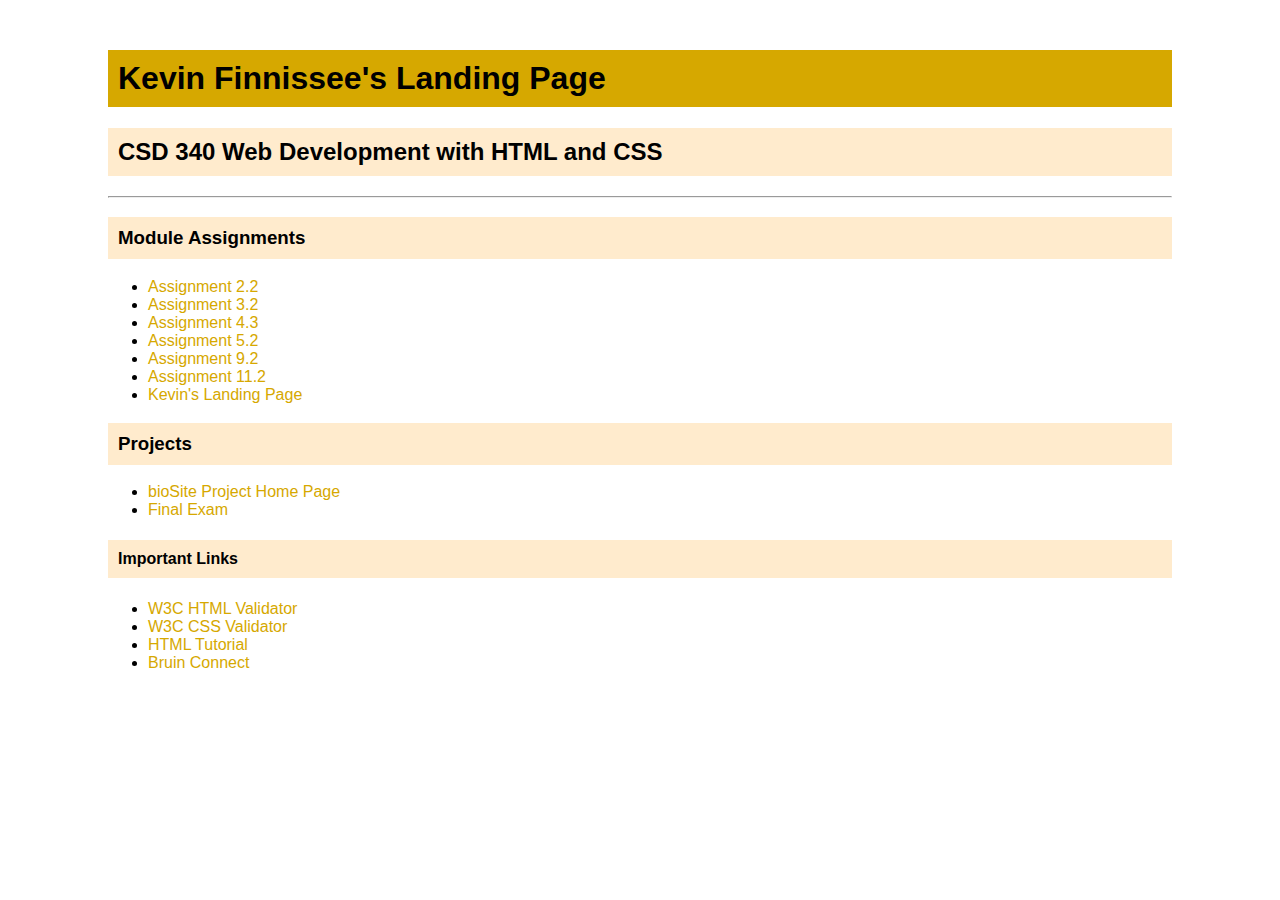
<file: index.html>
<!DOCTYPE html>
<html lang="en">

<head>
    <a href="Finnissee_EX1.html"></a>
    <link rel="stylesheet" href="site.css"> 
<title>Kevin Finnissee's CSD 340 Landing Page</title>
</head>

<body>
<div id = "container">
 <h1>Kevin Finnissee's Landing Page</h1>
 <h2>CSD 340 Web Development with HTML and CSS</h2>
<hr>

<h3>Module Assignments</h3>
<ul>
<li><a href="">Assignment 2.2</a></li>
<li><a href="">Assignment 3.2</a></li>
<li><a href="Finnissee_EX3.html">Assignment 4.3</a></li>
<li><a href="Finnissee_EX4.html">Assignment 5.2</a></li>
<li><a href="Finnissee_EX6.html">Assignment 9.2</a></li>
 <li><a href="Page.html">Assignment 11.2</a></li>
   <li><a href="landing.html">Kevin's Landing Page</a></li>
</ul>

<h3>Projects</h3>
<ul>
    <li><a href="">bioSite Project Home Page</a></li>
    <li><a href="">Final Exam</a></li>
</ul>

<h4>Important Links</h4>
<ul>
    <li><a href="https://validator.w3.org/">W3C HTML Validator</a></li>
    <li><a href="http://jigsaw.w3.org/css-validator/">W3C CSS Validator</a></li>
    <li><a href="https://www.w3schools.com/html/">HTML Tutorial</a></li>
    <li><a href="https://bruinconnect.bellevue.edu/">Bruin Connect</a></li>
</ul>
</div>


</body>



</html>
</file>
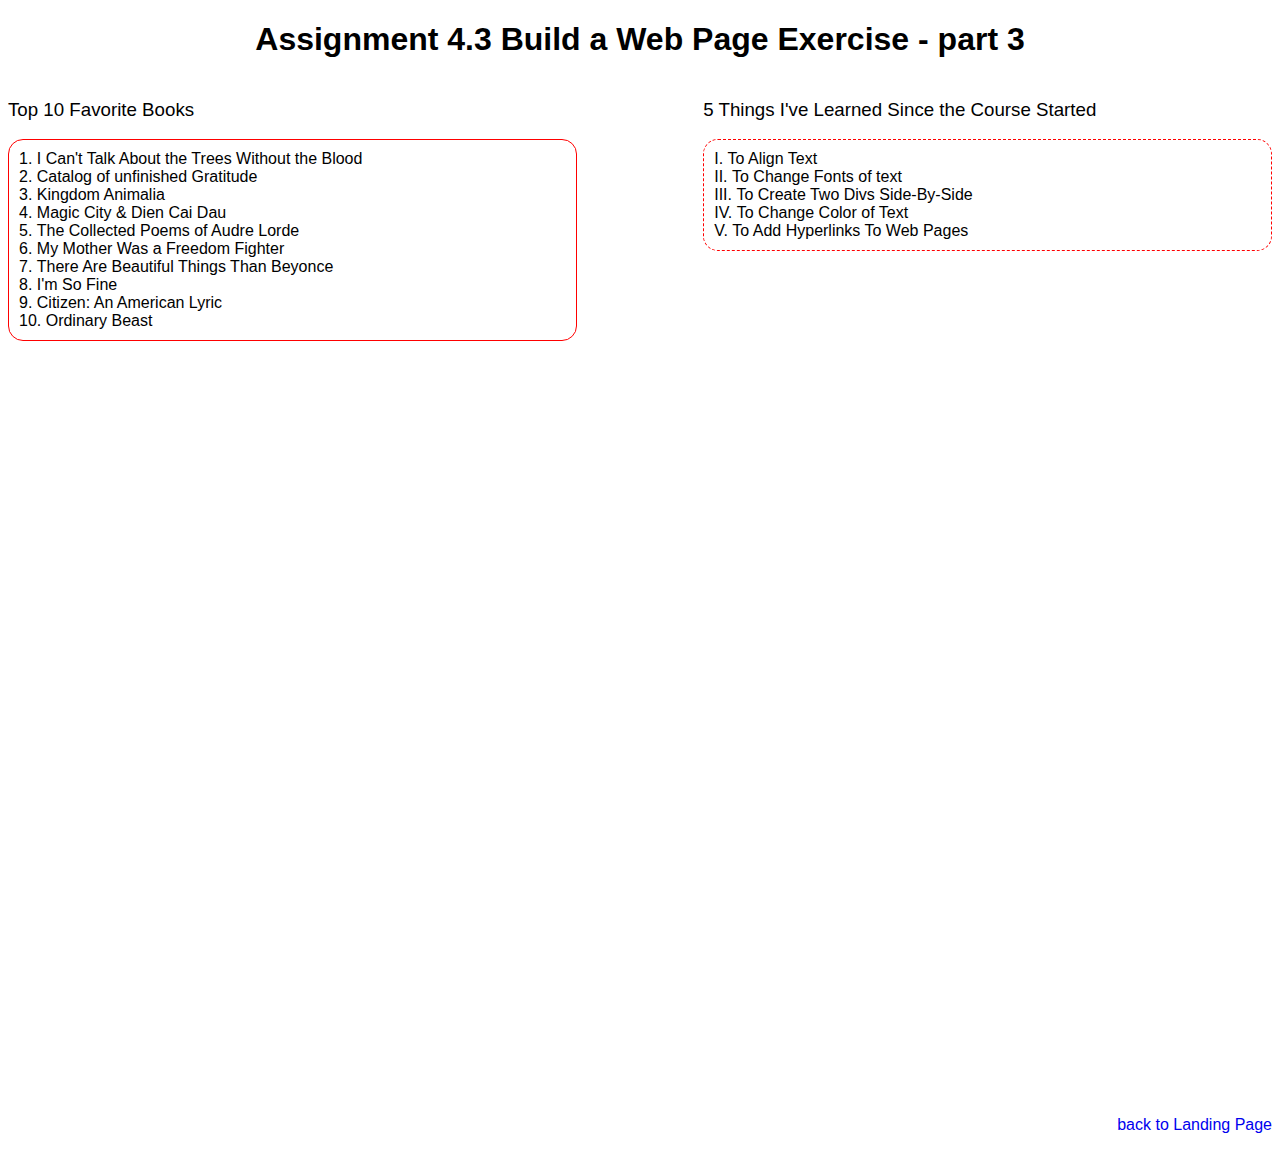
<file: Finnissee_EX3.html>
<!DOCTYPE html>
<html>
<head>
    <link rel="stylesheet" href="Finnissee_EX3.css"> 
    <link rel="stylesheet" href="C:\Users\kevin\AppData\Local\Temp\Temp1_module-4.zip\module-4\Finnissee_EX3.css"> 
    <a href=""></a>
<title>CSD 340 Web Development with HTML and CSS</title>

</head>

<body>
    <div id = "container">
<h1>Assignment 4.3 Build a Web Page Exercise - part 3</h1>
</div>

<div id = "left">
    <h3>Top 10 Favorite Books</h3>
    <ol>
        <li> I Can't Talk About the Trees Without the Blood</li>
        <li>Catalog of unfinished Gratitude</li>
        <li>Kingdom Animalia</li>
        <li>Magic City & Dien Cai Dau</li>
        <li>The Collected Poems of Audre Lorde</li>
        <li>My Mother Was a Freedom Fighter</li>
        <li>There Are Beautiful Things Than Beyonce</li>
        <li>I'm So Fine</li>
        <li>Citizen: An American Lyric</li>
        <li>Ordinary Beast</li>

    </ol>
</div>

<div id = "right">
    <h3>5 Things I've Learned Since the Course Started</h3>
    <ul>
        <li>To Align Text</li>
        <li>To Change Fonts of text</li>
        <li>To Create Two Divs Side-By-Side</li>
        <li>To Change Color of Text</li>
        <li>To Add Hyperlinks To Web Pages</li>
</ul>

</div>

<div id = "under">
    <a href="index.html">back to Landing Page</a>
</div>

</body>
</html>
</file>
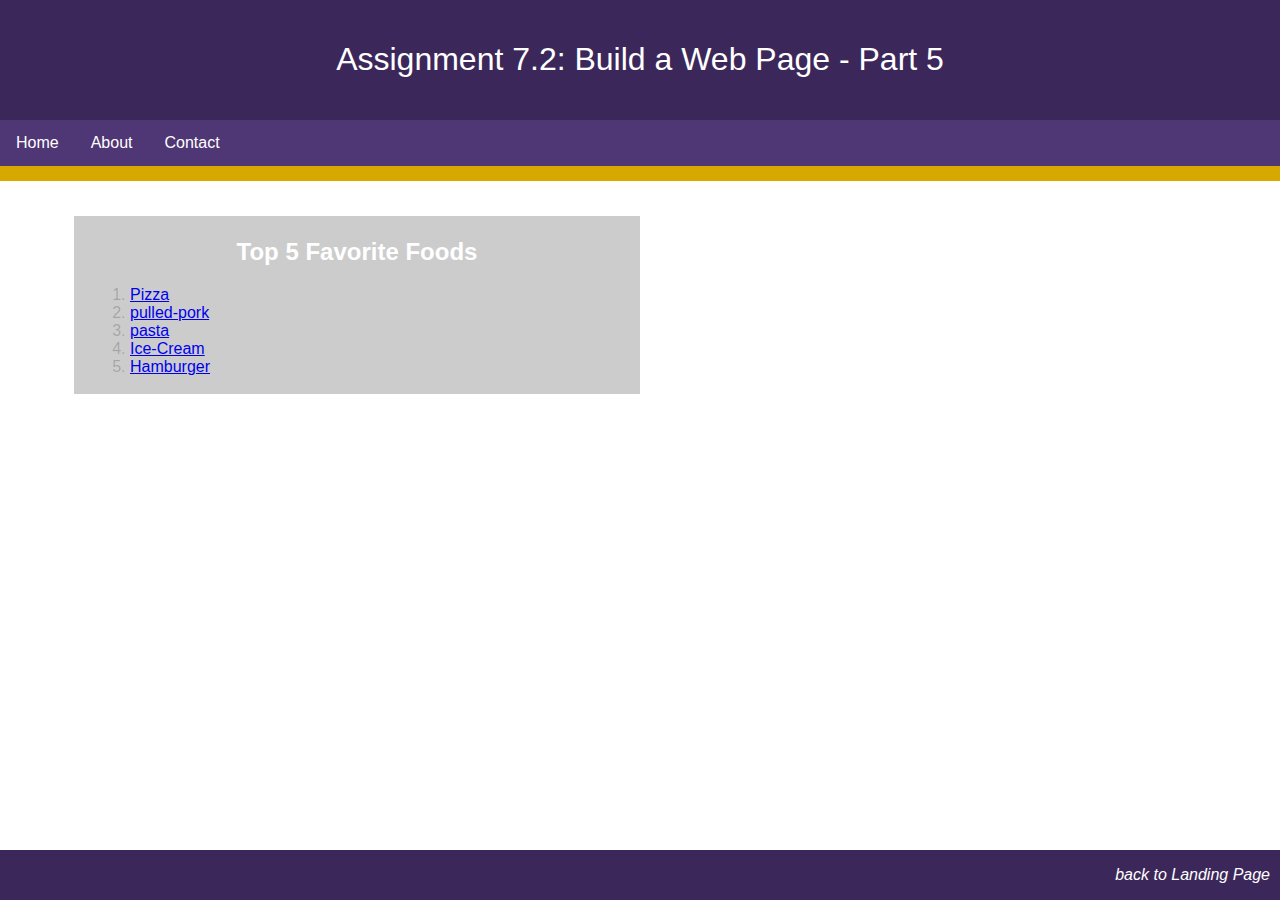
<file: Finnissee_EX5.html>
<!DOCTYPE html>
<html lang="en">
<head>
<link rel = "stylesheet" href="Finnissee_EX5.css"
    <meta charset="UTF-8">
    <meta http-equiv="X-UA-Compatible" content="IE=edge">
    <meta name="viewport" content="width=device-width, initial-scale=1.0">
    <title>CSD 340 Web Development with HTML and CSS</title>
</head>

<body>

<header>
<h1>Assignment 7.2: Build a Web Page - Part 5</h1>
</header>


<div id = "navbar">
    <a href="">Home</a>
    <a href="">About</a>
    <a href="">Contact</a>
</div>

<div id = "container">
    <div class = "card">
        <div class = "card-content">
            <h2>Top 5 Favorite Foods</h2>
            <ol>
                <li><a href = "https://tasty.co/recipe/pizza-dough">Pizza</a></li>
                <li><a href = "https://tastesbetterfromscratch.com/pulled-pork/">pulled-pork</a></li>
                <li><a href = "https://www.foodandwine.com/pasta-noodles/pasta">pasta</a></li>
                <li><a href = "https://cooking.nytimes.com/recipes/1016605-the-only-ice-cream-recipe-youll-ever-need">Ice-Cream</a></li>
                <li><a href = "https://www.aspicyperspective.com/best-hamburger-patty-recipe/">Hamburger</a></li>
            </ol>
        </div>
        <div class = "card-title" title="Top 5 Favorite Foods">
            
        </div>
    </div>
</div>    


<footer>
    <p><a href="index.html">back to Landing Page</a><p>

</footer>

</body>
</html>
</file>
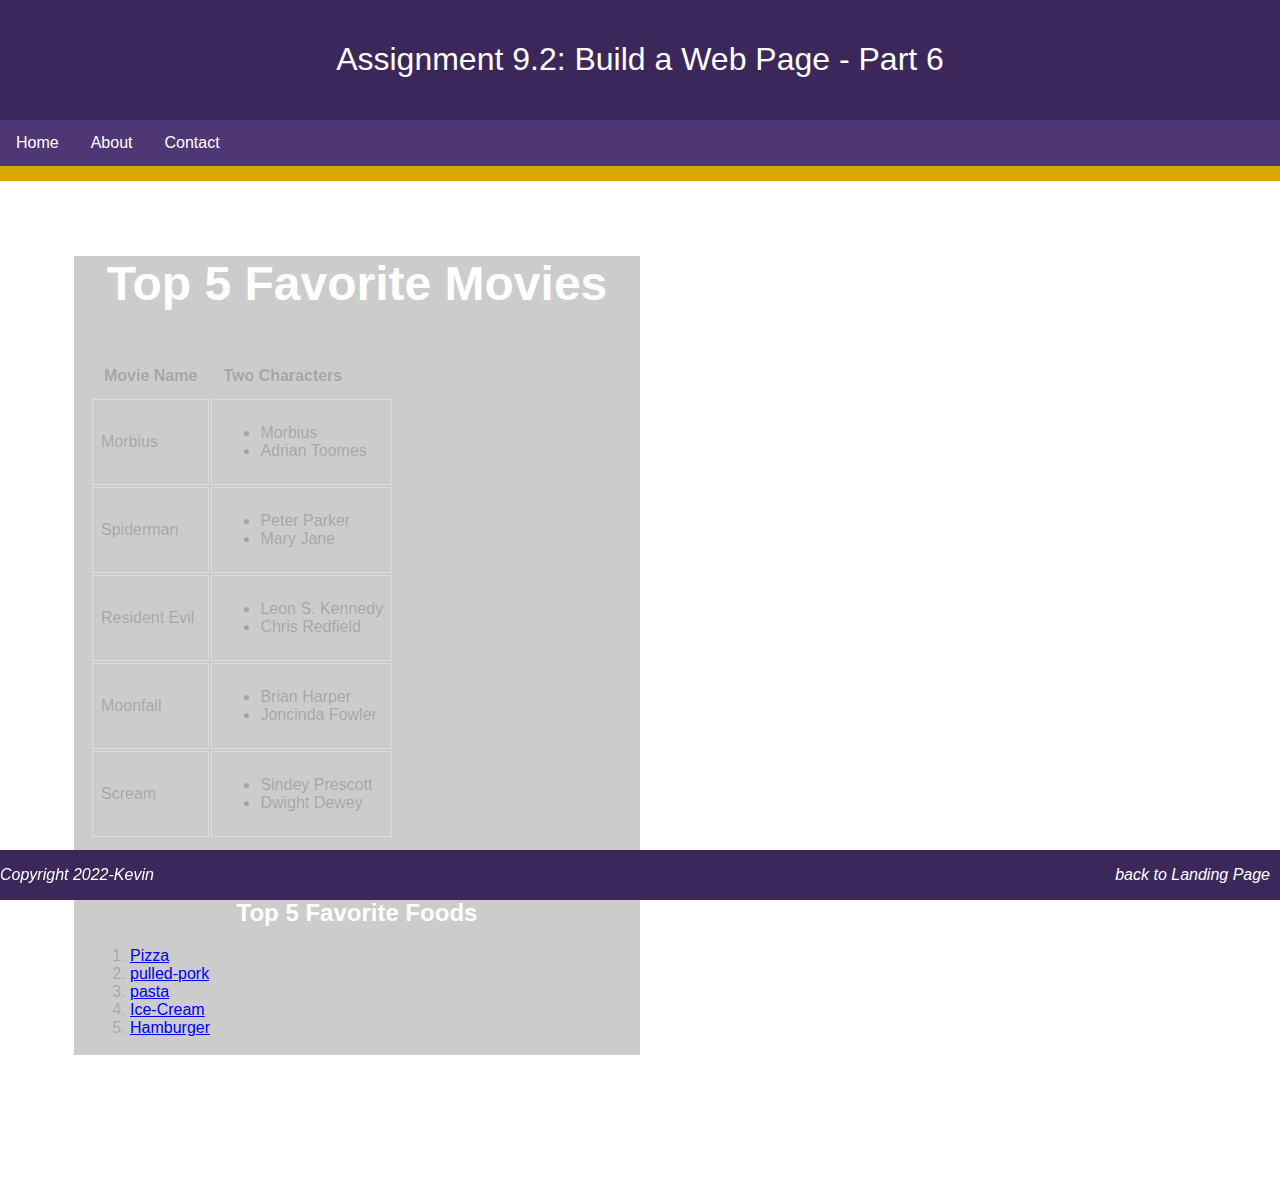
<file: Finnissee_EX6.html>
<!DOCTYPE html>
<html lang="en">
<head>
<link rel = "stylesheet" href="Finnissee_EX6.css">
</head>
<title>CSD 340 Web Development with HTML and CSS</title>  
<body>

<header>
<h1>Assignment 9.2: Build a Web Page - Part 6</h1>
</header>


<div id = "navbar">
    <a href="">Home</a>
    <a href="">About</a>
    <a href="">Contact</a>
</div>

<div id = "container">
    <div class = "card">

   
<div class="card-title">
<h2>Top 5 Favorite Movies</h2>

</div>
<div class="card-content">
<table>

<th>Movie Name</th>
<th>Two Characters</th>

<tr>
<td>Morbius</td>
<td>
    <ul>
        <li>Morbius</li>
        <li>Adrian Toomes</li>
    </ul>
</td>

</tr>

<tr>
<td>Spiderman</td>
<td>
    <ul>
        <li>Peter Parker</li>
        <li>Mary Jane</li>
    </ul>
</td>

</tr>
<tr>
    <td>Resident Evil</td>
    <td>
        <ul>
            <li>Leon S. Kennedy</li>
            <li>Chris Redfield</li>
        </ul>
    </td>
</tr>
<tr>
    <td>Moonfall</td>
    <td>
        <ul>
            <li>Brian Harper</li>
            <li>Joncinda Fowler</li>
        </ul>
    </td>
</tr>

<tr>
    <td>Scream</td>
    <td>
        <ul>
            <li>Sindey Prescott</li>
            <li>Dwight Dewey</li>
        </ul>
    </td>
</tr>

</table>

</div>

<br>

<br>

        
        <div class = "card-content">
            <h2>Top 5 Favorite Foods</h2>
            <ol>
                <li><a href = "https://tasty.co/recipe/pizza-dough">Pizza</a></li>
                <li><a href = "https://tastesbetterfromscratch.com/pulled-pork/">pulled-pork</a></li>
                <li><a href = "https://www.foodandwine.com/pasta-noodles/pasta">pasta</a></li>
                <li><a href = "https://cooking.nytimes.com/recipes/1016605-the-only-ice-cream-recipe-youll-ever-need">Ice-Cream</a></li>
                <li><a href = "https://www.aspicyperspective.com/best-hamburger-patty-recipe/">Hamburger</a></li>
            </ol>
        </div>
        <div class = "card-title" title="Top 5 Favorite Foods">
            
        </div>
    </div>
</div>    


<footer>
    <p><a href="index.html">back to Landing Page</a><p>
    <p id="copy">Copyright 2022-Kevin</p>

</footer>

</body>
</html>
</file>
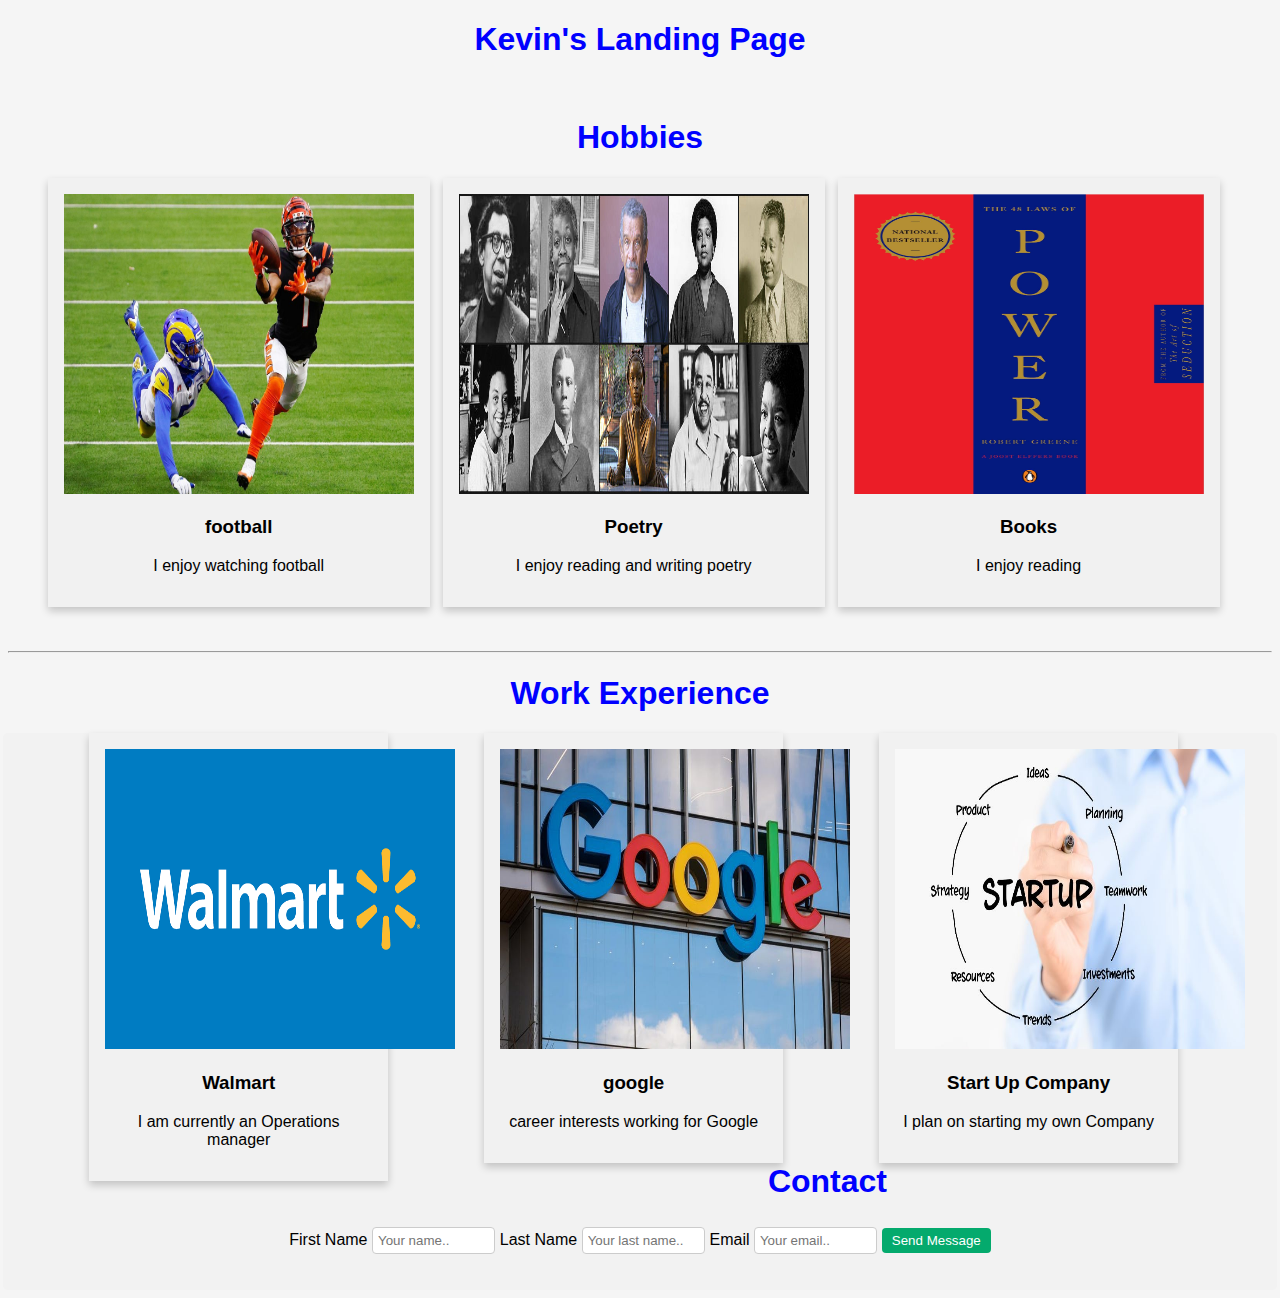
<file: landing.html>
<!DOCTYPE html>
<html>
<head>
    <link rel="stylesheet" href="Landing.css"> 
    <a href=""></a>
<title>Landing Page</title>
</head>


<body>

<div class = "header">
    <h1>Kevin's Landing Page</h1>
</div>
<br>

<h1>Hobbies</h1>

<div class="row">
    <div class="column">
      <div class="card">
    <img src="football.jpg" height="300" width="350"> 
     <h3>football</h3>
     <p>I enjoy watching football</p>
  </div>
    </div>


    <div class="column">
      <div class="card">
        <img src="black.jpg" height="300" width="350"> 
     <h3>Poetry</h3>
     <p>I enjoy reading and writing poetry</p>

      </div>
    </div>



    <div class="column">
      <div class="card">
        <img src="laws.jpg" height="300" width="350"> 
        <h3>Books</h3>
        <p>I enjoy reading </p>

      </div>
    </div>


<br>
<br>

<div class="no">
    <div class="c">

    </div>
  </div>
</div>   
<br>
<br>
<hr>
<h1>Work Experience</h1>
<div class="hob">
    <div class="col">
      <div class="card2">
        <img src="walmart.jpg" height="300" width="350">
        <h3>Walmart</h3>
        <p>I am currently an Operations manager</p>
      </div>
    </div>

    


    <div class="col">
      <div class="card2">
        <img src="google.jpg" height="300" width="350">
        <h3>google</h3>
        <p> career interests working for Google</p>
      </div>
        </div>
    
    

    <div class="col">
      <div class="card2">
        <img src="startup.jpg" height="300" width="350">
        <h3>Start Up Company</h3>
        <p>I plan on starting my own Company</p>
      </div>
    </div>
    
  
    

      
    <div class="container">
      
      <h1>Contact</h1>
      
      <form action="action_page.php">
        
        <label for="fname">First Name</label>
        <input type="text" id="fname" name="firstname" placeholder="Your name..">
    
        <label for="lname">Last Name</label>
        <input type="text" id="lname" name="lastname" placeholder="Your last name..">
    
        <label for="email">Email</label>
        <input type="text" id="email" name="email address" placeholder="Your email..">
    
        <input type="submit" value="Send Message">
    
      </form>
</div>
    
      
    
  
</body>




</html>
</file>
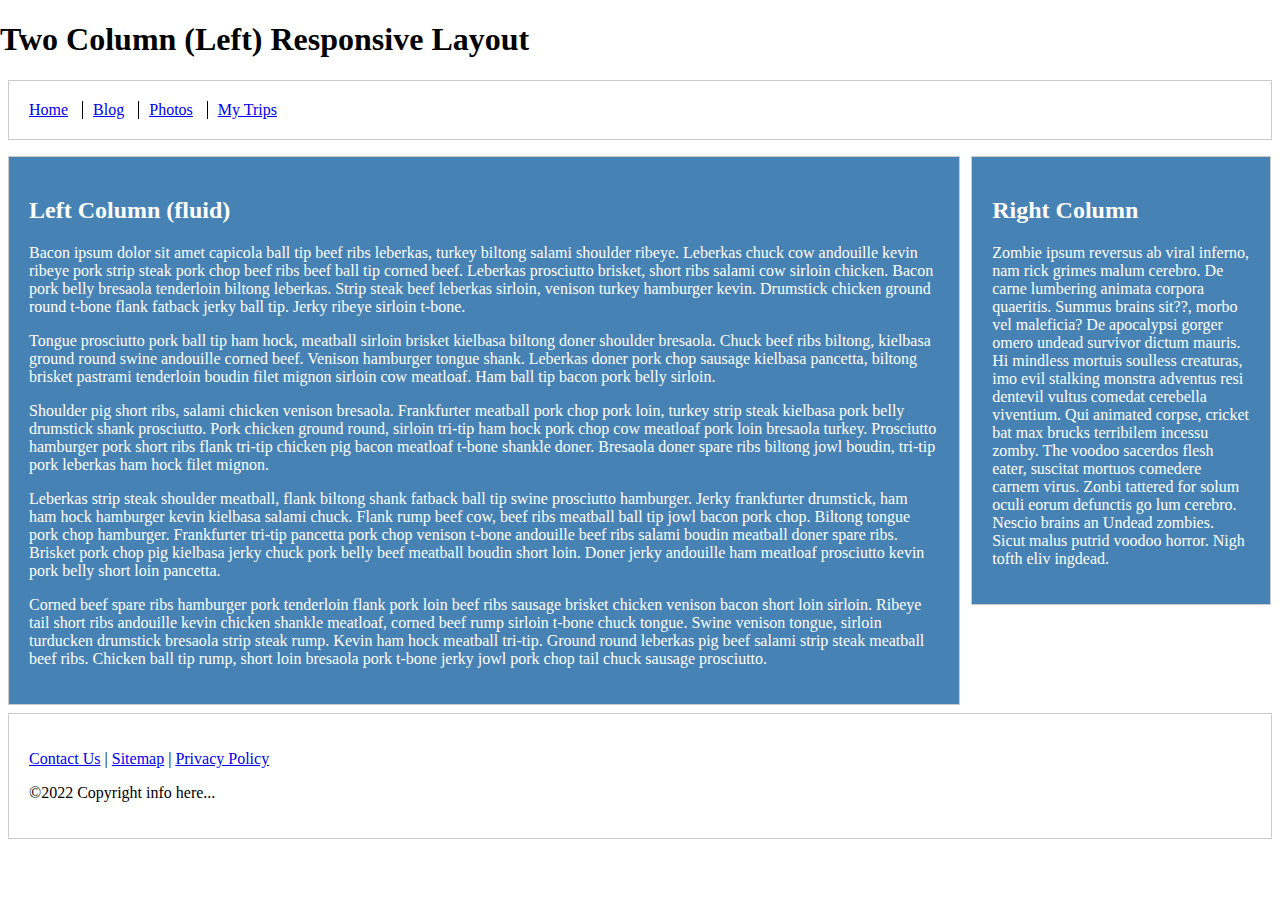
<file: Page.html>
<!DOCTYPE html>
<!-- saved from url=(0217)https://alt-5a31d48b683a8.blackboard.com/bbcswebdav/pid-13187061-dt-content-rid-77170951_2/courses/CSD340-352A_2225_DD/Mod11_2_rev.html?one_hash=8A327A6AF6F226F35AC30E94FC4A2F6E&f_hash=CB04DA1C33A5EC700CA7F01E38C4D52A -->
<html lang="en"><head><meta http-equiv="Content-Type" content="text/html; charset=UTF-8"><script>window["GUARDIO_SENSOR_CONF"] = {"click":true}</script>
    
    <meta name="viewport" content="width=device-width, initial-scale=1">

    <title>Exercise 11.2</title>

    <style type="text/css">
        html {
            box-sizing: border-box;
        }

        *, *:before, *:after {
            box-sizing: inherit;
        }

        body {
            margin: 0 auto;
        }

        footer, header {
            position: relative;
            clear: both;
        }

        .left-column, .right-column, footer, header {
            border: 1px solid #ccc;
            padding: 1.25em;
            margin: .5em;
        }

        .nav {
            list-style: none;
            margin-left: 0;
            margin-bottom: 0;
            padding-left: 0;
        }

        .nav > li,
        .nav > li > a {
            display: inline-block;
            *display: inline;
            zoom: 1;
        }

        .inline-items {
            margin-top: 0;
        }

        .inline-items li {
            margin-left: 0;
            border-left: 1px solid black;
            padding-left: 10px;
            padding-right: 10px;
        }

        .inline-items li:first-child {
            margin-left: 0;
            border: none;
            padding-left: 0;
            padding-right: 10px;
        }

        .inline-items li:last-child {
            padding-right: 0;
        }

        /* Media queries */
        @media screen and (min-width: 47.5em) {
            .columns-container {
                float: left;
            }

            .left-column {
                margin-right: 20em;
                float: left;
                background: steelblue;
                color: white;
            }

            .right-column {
                width: 18.75em;
                margin-left: -19.3em;
                float: left;
                background: steelblue;
                color: white;
            }
        }
    </style>
</head>

<body>
    <h1>Two Column (Left) Responsive Layout</h1>
    
    <header>
        <nav>
            <ul class="nav inline-items">
                <li><a href="https://alt-5a31d48b683a8.blackboard.com/bbcswebdav/pid-13187061-dt-content-rid-77170951_2/courses/CSD340-352A_2225_DD/Mod11_2_rev.html?one_hash=8A327A6AF6F226F35AC30E94FC4A2F6E&amp;f_hash=CB04DA1C33A5EC700CA7F01E38C4D52A#">Home</a></li>
                <li><a href="https://alt-5a31d48b683a8.blackboard.com/bbcswebdav/pid-13187061-dt-content-rid-77170951_2/courses/CSD340-352A_2225_DD/Mod11_2_rev.html?one_hash=8A327A6AF6F226F35AC30E94FC4A2F6E&amp;f_hash=CB04DA1C33A5EC700CA7F01E38C4D52A#">Blog</a></li>
                <li><a href="https://alt-5a31d48b683a8.blackboard.com/bbcswebdav/pid-13187061-dt-content-rid-77170951_2/courses/CSD340-352A_2225_DD/Mod11_2_rev.html?one_hash=8A327A6AF6F226F35AC30E94FC4A2F6E&amp;f_hash=CB04DA1C33A5EC700CA7F01E38C4D52A#">Photos</a></li>
                <li><a href="https://alt-5a31d48b683a8.blackboard.com/bbcswebdav/pid-13187061-dt-content-rid-77170951_2/courses/CSD340-352A_2225_DD/Mod11_2_rev.html?one_hash=8A327A6AF6F226F35AC30E94FC4A2F6E&amp;f_hash=CB04DA1C33A5EC700CA7F01E38C4D52A#">My Trips</a></li>
            </ul>
        </nav>
    </header>

    <div class="columns-container">

        <div class="left-column">
            <h2>Left Column (fluid)</h2>

            <p>Bacon ipsum dolor sit amet capicola ball tip beef ribs leberkas, turkey biltong salami shoulder ribeye. Leberkas
                chuck cow andouille kevin ribeye pork strip steak pork chop beef ribs beef ball tip corned beef. Leberkas
                prosciutto brisket, short ribs salami cow sirloin chicken. Bacon pork belly bresaola tenderloin biltong leberkas.
                Strip steak beef leberkas sirloin, venison turkey hamburger kevin. Drumstick chicken ground round t-bone flank
                fatback jerky ball tip. Jerky ribeye sirloin t-bone.</p>

            <p>Tongue prosciutto pork ball tip ham hock, meatball sirloin brisket kielbasa biltong doner shoulder bresaola.
                Chuck beef ribs biltong, kielbasa ground round swine andouille corned beef. Venison hamburger tongue shank.
                Leberkas doner pork chop sausage kielbasa pancetta, biltong brisket pastrami tenderloin boudin filet mignon
                sirloin cow meatloaf. Ham ball tip bacon pork belly sirloin.</p>

            <p>Shoulder pig short ribs, salami chicken venison bresaola. Frankfurter meatball pork chop pork loin, turkey strip
                steak kielbasa pork belly drumstick shank prosciutto. Pork chicken ground round, sirloin tri-tip ham hock pork
                chop cow meatloaf pork loin bresaola turkey. Prosciutto hamburger pork short ribs flank tri-tip chicken pig bacon
                meatloaf t-bone shankle doner. Bresaola doner spare ribs biltong jowl boudin, tri-tip pork leberkas ham hock filet
                mignon.</p>

            <p>Leberkas strip steak shoulder meatball, flank biltong shank fatback ball tip swine prosciutto hamburger. Jerky
                frankfurter drumstick, ham ham hock hamburger kevin kielbasa salami chuck. Flank rump beef cow, beef ribs meatball
                ball tip jowl bacon pork chop. Biltong tongue pork chop hamburger. Frankfurter tri-tip pancetta pork chop venison
                t-bone andouille beef ribs salami boudin meatball doner spare ribs. Brisket pork chop pig kielbasa jerky chuck
                pork belly beef meatball boudin short loin. Doner jerky andouille ham meatloaf prosciutto kevin pork belly short
                loin pancetta.</p>

            <p>Corned beef spare ribs hamburger pork tenderloin flank pork loin beef ribs sausage brisket chicken venison bacon
                short loin sirloin. Ribeye tail short ribs andouille kevin chicken shankle meatloaf, corned beef rump sirloin
                t-bone chuck tongue. Swine venison tongue, sirloin turducken drumstick bresaola strip steak rump. Kevin ham hock
                meatball tri-tip. Ground round leberkas pig beef salami strip steak meatball beef ribs. Chicken ball tip rump,
                short loin bresaola pork t-bone jerky jowl pork chop tail chuck sausage prosciutto.</p>
        </div>

        <div class="right-column">
            <h2>Right Column</h2>

            <p>Zombie ipsum reversus ab viral inferno, nam rick grimes malum cerebro. De carne lumbering animata corpora
                quaeritis. Summus brains sit??, morbo vel maleficia? De apocalypsi gorger omero undead survivor dictum mauris. Hi
                mindless mortuis soulless creaturas, imo evil stalking monstra adventus resi dentevil vultus comedat cerebella
                viventium. Qui animated corpse, cricket bat max brucks terribilem incessu zomby. The voodoo sacerdos flesh eater,
                suscitat mortuos comedere carnem virus. Zonbi tattered for solum oculi eorum defunctis go lum cerebro. Nescio
                brains an Undead zombies. Sicut malus putrid voodoo horror. Nigh tofth eliv ingdead.</p>
        </div>

    </div>

    <footer>
        <p><a href="https://alt-5a31d48b683a8.blackboard.com/bbcswebdav/pid-13187061-dt-content-rid-77170951_2/courses/CSD340-352A_2225_DD/Mod11_2_rev.html?one_hash=8A327A6AF6F226F35AC30E94FC4A2F6E&amp;f_hash=CB04DA1C33A5EC700CA7F01E38C4D52A#">Contact Us</a> | <a href="https://alt-5a31d48b683a8.blackboard.com/bbcswebdav/pid-13187061-dt-content-rid-77170951_2/courses/CSD340-352A_2225_DD/Mod11_2_rev.html?one_hash=8A327A6AF6F226F35AC30E94FC4A2F6E&amp;f_hash=CB04DA1C33A5EC700CA7F01E38C4D52A#">Sitemap</a> | <a href="https://alt-5a31d48b683a8.blackboard.com/bbcswebdav/pid-13187061-dt-content-rid-77170951_2/courses/CSD340-352A_2225_DD/Mod11_2_rev.html?one_hash=8A327A6AF6F226F35AC30E94FC4A2F6E&amp;f_hash=CB04DA1C33A5EC700CA7F01E38C4D52A#">Privacy Policy</a></p>
        <p>©2022 Copyright info here...</p>
    </footer>

</body></html>
</file>
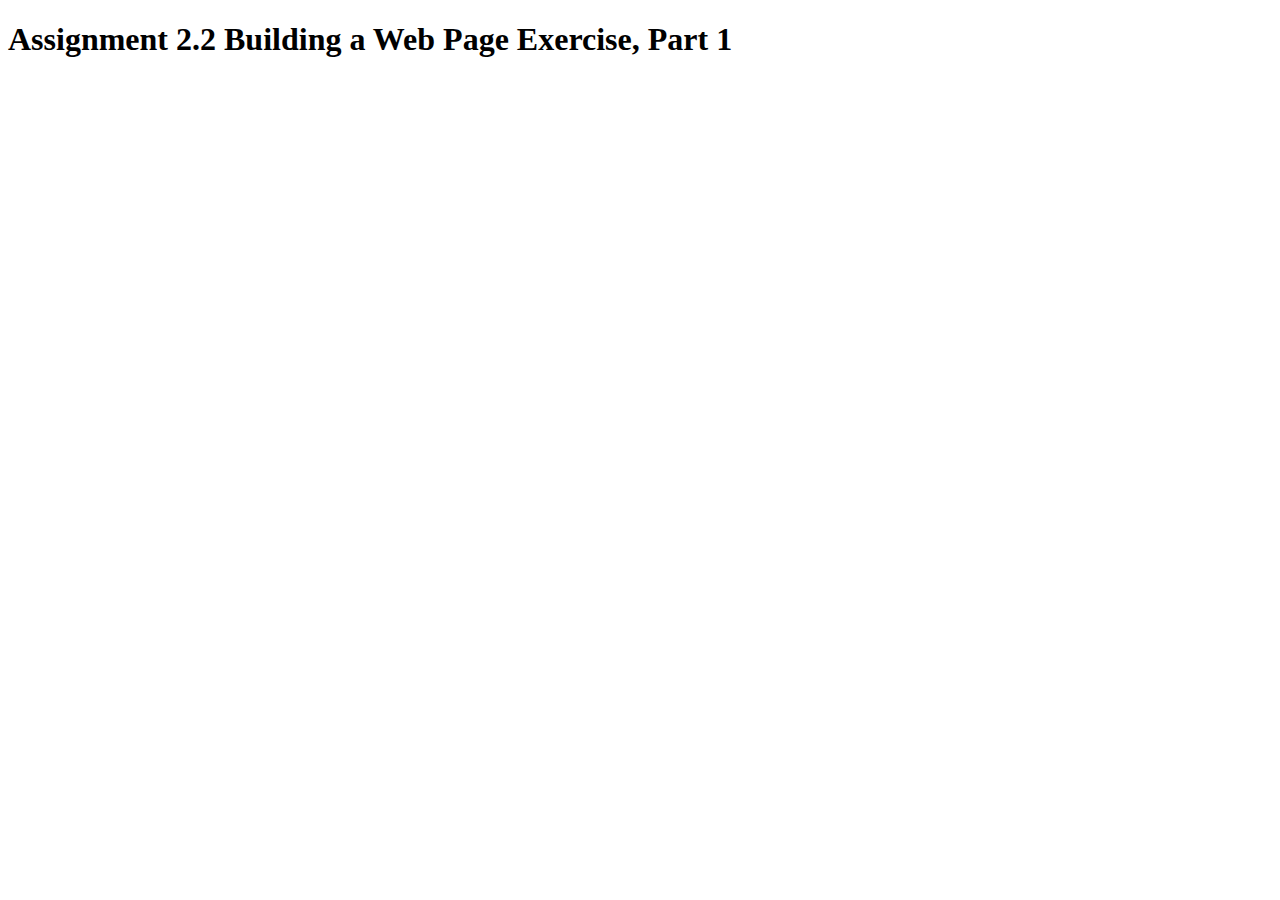
<file: module-2/Finnissee_EX1.html>
<!DOCTYPE html>
<html lang="en">
<link rel="stylesheet" href="">
<head>
<title>CSD 340 Web Development with HTML and CSS</title>
</head>

<body>
<h1>Assignment 2.2 Building a Web Page Exercise, Part 1</h1>
		

</body>



</html>
</file>
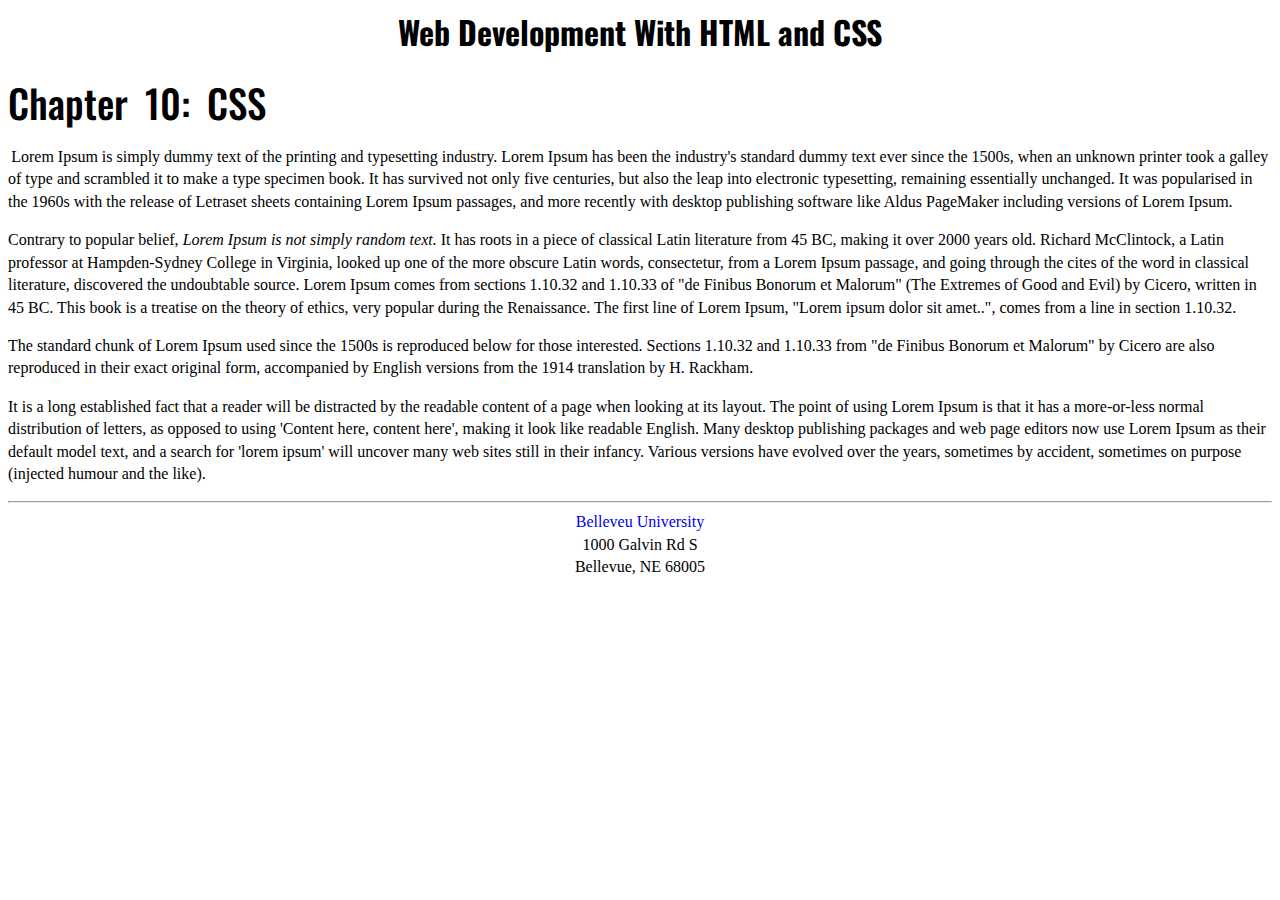
<file: module-3/Finnissee_EX2.html>
<!DOCTYPE html>
<html>
<head>
    <link rel="preconnect" href="https://fonts.googleapis.com">
<link rel="preconnect" href="https://fonts.gstatic.com" crossorigin>
<link href="https://fonts.googleapis.com/css2?family=Oswald:wght@300;500;700&display=swap" rel="stylesheet">
<link rel="preconnect" href="https://fonts.googleapis.com">
<link rel="preconnect" href="https://fonts.gstatic.com" crossorigin>
<link href="https://fonts.googleapis.com/css2?family=Quattrocento+Sans:wght@400;700&display=swap" rel="stylesheet">

<meta name="description"
content="A basic webpage for csd-340"/>

<meta name="keywords"
content="Learning,HTML,CSS"/>

<meta name="robots"
contents="nofollow"/>

<meta name=http-equiv="author"
content="Kevin Finnissee"/>

 <link rel="stylesheet" href="Finnissee_EX2.css">
<title>CSD 340 Development with HTML and CSS</title>
</head>
<body>
<div id="container"></div>
<h1>Web Development With HTML and CSS</h1>
<h2>Chapter 10: CSS</h2>
<p class="intro">Lorem Ipsum is simply dummy text of the printing and typesetting industry. Lorem Ipsum has been the industry's standard dummy text ever since the 1500s, when an unknown printer took a galley of type and scrambled it to make a type specimen book. It has survived not only five centuries, but also the leap into electronic typesetting, remaining essentially unchanged. It was popularised in the 1960s with the release of Letraset sheets containing Lorem Ipsum passages, and more recently with desktop publishing software like Aldus PageMaker including versions of Lorem Ipsum.</p>
<p>Contrary to popular belief, <span class="sentence">Lorem Ipsum is not simply random text.</span> It has roots in a piece of classical Latin literature from 45 BC, making it over 2000 years old. Richard McClintock, a Latin professor at Hampden-Sydney College in Virginia, looked up one of the more obscure Latin words, consectetur, from a Lorem Ipsum passage, and going through the cites of the word in classical literature, discovered the undoubtable source. Lorem Ipsum comes from sections 1.10.32 and 1.10.33 of "de Finibus Bonorum et Malorum" (The Extremes of Good and Evil) by Cicero, written in 45 BC. This book is a treatise on the theory of ethics, very popular during the Renaissance. The first line of Lorem Ipsum, "Lorem ipsum dolor sit amet..", comes from a line in section 1.10.32.</p>
<p>The standard chunk of Lorem Ipsum used since the 1500s is reproduced below for those interested. Sections 1.10.32 and 1.10.33 from "de Finibus Bonorum et Malorum" by Cicero are also reproduced in their exact original form, accompanied by English versions from the 1914 translation by H. Rackham.</p>
<p>It is a long established fact that a reader will be distracted by the readable content of a page when looking at its layout. The point of using Lorem Ipsum is that it has a more-or-less normal distribution of letters, as opposed to using 'Content here, content here', making it look like readable English. Many desktop publishing packages and web page editors now use Lorem Ipsum as their default model text, and a search for 'lorem ipsum' will uncover many web sites still in their infancy. Various versions have evolved over the years, sometimes by accident, sometimes on purpose (injected humour and the like).</p>
<hr></hr>
<div style="text-align: center;"
<address class="bel"><a style="text-decoration: none;" href="https://www.bellevue.edu/">Belleveu University</a></address><br /> 1000 Galvin Rd S<br /> Bellevue, NE 68005<br /></address>
</div>
</body>
</html>
</file>
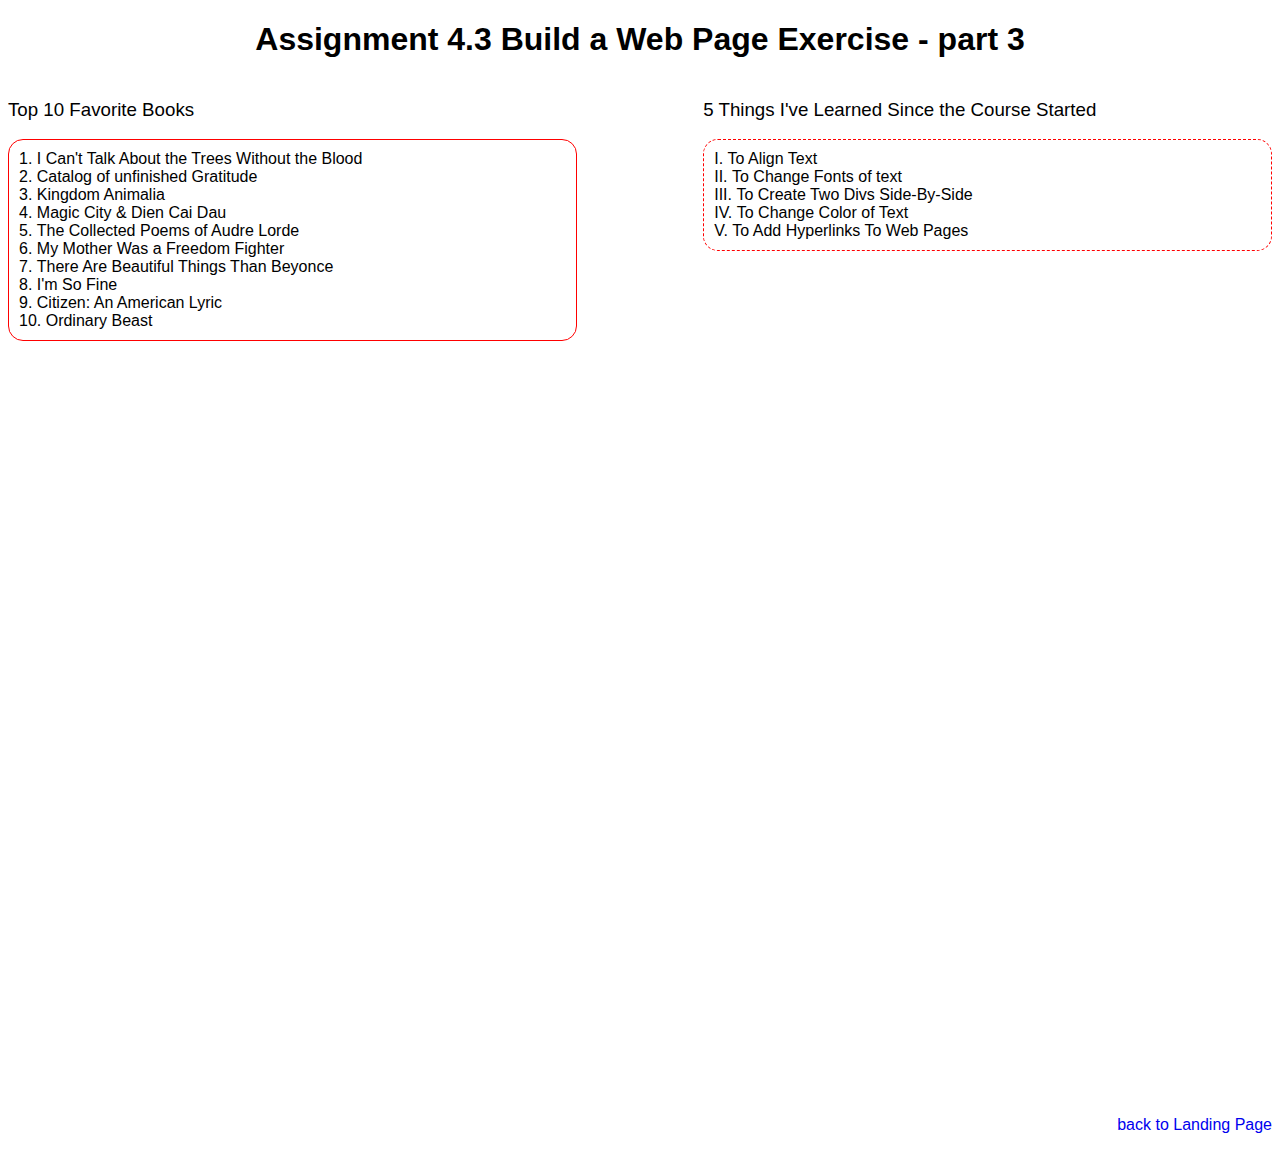
<file: module-4/Finnissee_EX3.html>
<!DOCTYPE html>
<html>
<head>
    <link rel="stylesheet" href="Finnissee_EX3.css"> 
    <a href=""></a>
<title>CSD 340 Web Development with HTML and CSS</title>

</head>

<body>
    <div id = "container">
<h1>Assignment 4.3 Build a Web Page Exercise - part 3</h1>
</div>

<div id = "left">
    <h3>Top 10 Favorite Books</h3>
    <ol>
        <li> I Can't Talk About the Trees Without the Blood</li>
        <li>Catalog of unfinished Gratitude</li>
        <li>Kingdom Animalia</li>
        <li>Magic City & Dien Cai Dau</li>
        <li>The Collected Poems of Audre Lorde</li>
        <li>My Mother Was a Freedom Fighter</li>
        <li>There Are Beautiful Things Than Beyonce</li>
        <li>I'm So Fine</li>
        <li>Citizen: An American Lyric</li>
        <li>Ordinary Beast</li>

    </ol>
</div>

<div id = "right">
    <h3>5 Things I've Learned Since the Course Started</h3>
    <ul>
        <li>To Align Text</li>
        <li>To Change Fonts of text</li>
        <li>To Create Two Divs Side-By-Side</li>
        <li>To Change Color of Text</li>
        <li>To Add Hyperlinks To Web Pages</li>
</ul>

</div>

<div id = "under">
    <a href="file:///C:/Users/kevin/OneDrive/Desktop/module-2/index.html">back to Landing Page</a>
</div>

</body>
</html>
</file>
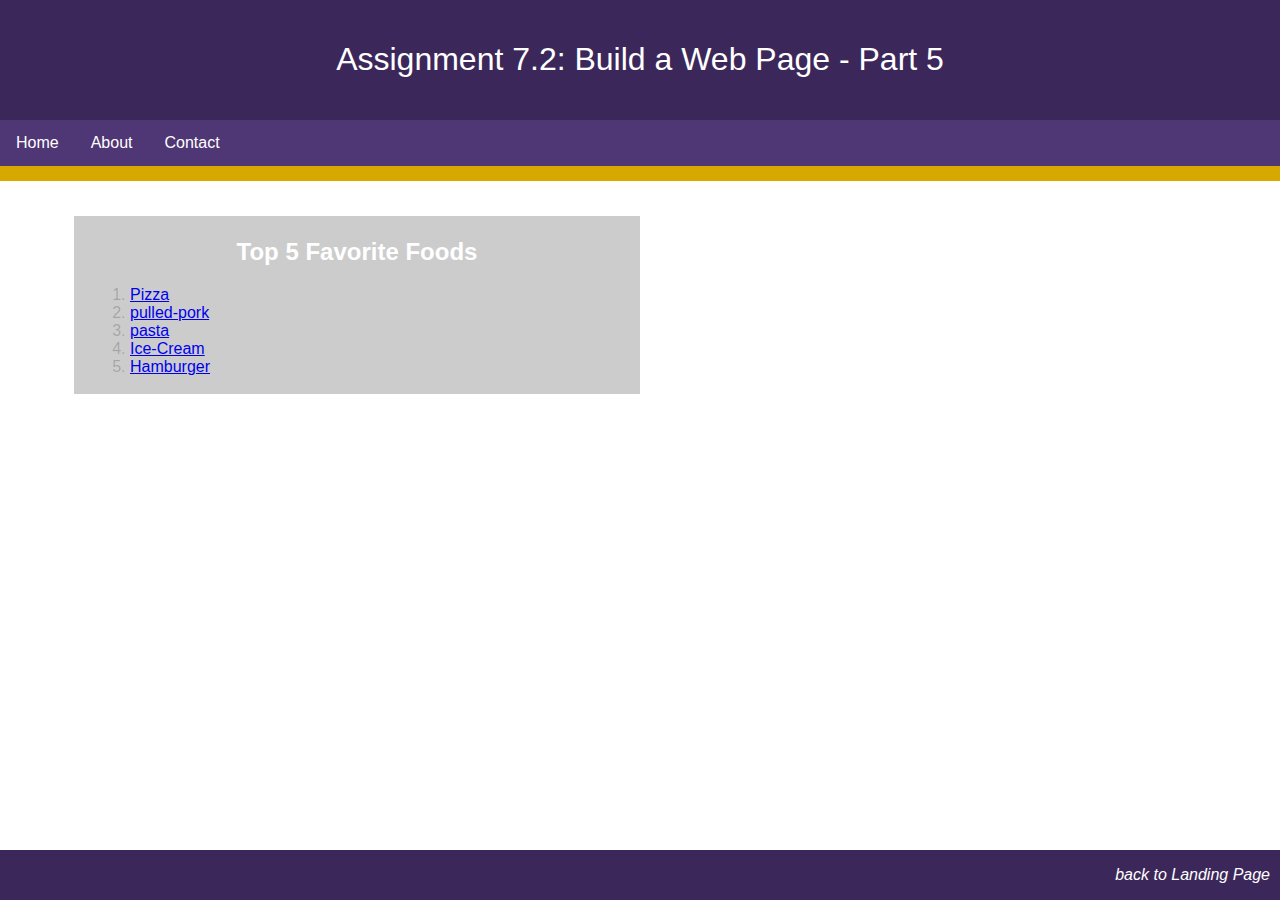
<file: module-7/Finnissee_EX5.html>
<!DOCTYPE html>
<html lang="en">
<head>
<link rel = "stylesheet" href="Finnissee_EX5.css"
    <meta charset="UTF-8">
    <meta http-equiv="X-UA-Compatible" content="IE=edge">
    <meta name="viewport" content="width=device-width, initial-scale=1.0">
    <title>CSD 340 Web Development with HTML and CSS</title>
</head>

<body>

<header>
<h1>Assignment 7.2: Build a Web Page - Part 5</h1>
</header>


<div id = "navbar">
    <a href="">Home</a>
    <a href="">About</a>
    <a href="">Contact</a>
</div>

<div id = "container">
    <div class = "card">
        <div class = "card-content">
            <h2>Top 5 Favorite Foods</h2>
            <ol>
                <li><a href = "https://tasty.co/recipe/pizza-dough">Pizza</a></li>
                <li><a href = "https://tastesbetterfromscratch.com/pulled-pork/">pulled-pork</a></li>
                <li><a href = "https://www.foodandwine.com/pasta-noodles/pasta">pasta</a></li>
                <li><a href = "https://cooking.nytimes.com/recipes/1016605-the-only-ice-cream-recipe-youll-ever-need">Ice-Cream</a></li>
                <li><a href = "https://www.aspicyperspective.com/best-hamburger-patty-recipe/">Hamburger</a></li>
            </ol>
        </div>
        <div class = "card-title" title="Top 5 Favorite Foods">
            
        </div>
    </div>
</div>    


<footer>
    <p><a href="file:///C:/Users/kevin/OneDrive/CSD-340/module-2/index.html">back to Landing Page</a><p>

</footer>

</body>
</html>
</file>
<file: site.css>
body{
    font-family: Oswald, Verdana, Arial, "Sans-Serif";
}

#container{
    margin-top: 50px;
    margin-left: 100px;
    margin-right: 100px;
}

h1{
    background-color:#D6A800 ;
    border: 1px;
    border-color:#D6A800 ;
    padding: 10px;
}

h2{
    background-color: blanchedalmond ;
    border: 1px;
    border-color:#D6A800 ;
    padding: 10px;
}

h3{
    background-color: blanchedalmond;
    border: 1px;
    border-color:#D6A800 ;
    padding: 10px;
}

h4{
    background-color: blanchedalmond;
    border: 1px;
    border-color:#D6A800 ;
    padding: 10px;
}

a{
    color:#D6A800;
    text-decoration: none;
    
}

a:hover{
    color: #D6A800;
}

a:visited{
    color:#D6A800;
}
</file>
<file: Finnissee_EX3.css>
h1{
    text-align: center;
    font-family: Oswald,Verdana,Arial,'Sans-Serif';
}



#right{
    float: right;
    width: 45%;
    font-family: Oswald,Verdana,Arial,'Sans-Serif';
    width: 45%;
    
    
    
}

#left{
    width: 45%;
    display: inline-block;
    font-family: Oswald,Verdana,Arial,'Sans-Serif';
    width: 45%;

}

#under{
    margin-top: 60%;
    width: 100%;
    float: right;
    margin-bottom: 20px;
    

}

a:link{
    float: right;
    font-family: Oswald,Verdana,Arial,'Sans-Serif';
    text-decoration: none;
    
}
h3{
    font-weight: 500;
}
li{
    font-weight:300 ;
    
}

ol{
    border: 1px solid red;
    border-radius: 15px;
    padding: 10px;
    list-style-position: inside;

}

ul{
    border: 1px dashed red;
    border-radius: 15px;
    padding: 10px;
    list-style: upper-roman;
    list-style-position: inside;

}
a:hover{
    text-decoration: underline;

}
</file>
<file: Finnissee_EX5.css>
footer{
    background-color:#3c275a ;
    font-weight: 400;
    float: right;
    padding-right: 10px;
    font-style: italic;
    position: absolute;
    bottom: 0;
    width: 100%;
    
}

body{
    margin: 0;
    font-family: 'Oswald', sans-serif;
}

header{
    background-color:#3c275a ;
    color: white;
    padding: 20px;
    text-align: center;

}

h1{
    font-weight: 400;
}

#navbar{
    overflow: hidden;
    background-color: #4F3674 ;
    border-bottom: solid 15px;
    border-color:#D6A800 ;
}

#navbar a{
    float: left;
    display: block;
    color: white;
    text-align: center;
    padding: 14px 16px;
    text-decoration: none;
}

#navbar a:hover{
    background-color:#D6A800 ;
    color: #4F3674 ;


}

#container{
margin-top: 2%;
margin-left: 5%;
margin-right: 5%;
padding: 10px;
}

.card{
    box-shadow: 0, 4px, 8px, 0;
    background-color: rgba(0, 0, 0, 0.2);
    transition: 0.3s;
    width: 50%;
    
}

.card-title{
    text-align: center;
    font-size: 2em;
    color:#4F3674 ;
    font-weight: 400;
}

.card-content{
    padding: 2px 16px;
    box-shadow: 0, 8px, 16px, 0;
    color: rgba(0,0, 0, 0.2);

}

footer p{
    color: white;
    font-weight: 400;
    float: right;
    padding-right: 10px;
    font-style: italic;
}
footer a{
    text-decoration: none;
    color: white;
}

footer a:hover{
    text-decoration: underline;
}
h2{
    text-align: center;
    color: white;
    font-family: 'Oswald', sans-serif;
}
</file>
<file: Finnissee_EX6.css>
body{
    margin: 0;
    font-family: 'Oswald', sans-serif;
}

header{
    background-color:#3c275a ;
    color: white;
    padding: 20px;
    text-align: center;

}

h1{
    font-weight: 400;
}

#navbar{
    overflow: hidden;
    background-color: #4F3674 ;
    border-bottom: solid 15px;
    border-color:#D6A800 ;
}

#navbar a{
    float: left;
    display: block;
    color: white;
    text-align: center;
    padding: 14px 16px;
    text-decoration: none;
}

#navbar a:hover{
    background-color:#D6A800 ;
    color: #4F3674 ;


}

#container{
margin-top: 2%;
margin-left: 5%;
margin-right: 5%;
padding: 10px;
margin-bottom: 100px;

}

.card{
    box-shadow: 0, 4px, 8px, 0;
    background-color: rgba(0, 0, 0, 0.2);
    transition: 0.3s;
    width: 50%;
    
}

.card-title{
    text-align: center;
    font-size: 2em;
    color:#4F3674 ;
    font-weight: 400;
}

.card-content{
    padding: 2px 16px;
    box-shadow: 0, 8px, 16px, 0;
    color: rgba(0,0, 0, 0.2);

}

footer p{
    color: white;
    font-weight: 400;
    float: right;
    padding-right: 10px;
    font-style: italic;
}
footer a{
    text-decoration: none;
    color: white;
}

footer a:hover{
    text-decoration: underline;
}
h2{
    text-align: center;
    color: white;
    font-family: 'Oswald', sans-serif;
}

.card-title{
    border-collapse: collapse;
    width: 100%;
    margin-bottom: 30px;
}

th{
    padding: 12px;
    padding-bottom: 12px;
    text-align: left;
}
td{
    border: 1px solid;
    border-color: #ddd;
    padding: 8px;
    
}

#copy{
    position: fixed;
   margin-left: 0;
}

footer{
    background-color:#3c275a ;
    font-weight: 400;
    float: right;
    padding-right: 10px;
    font-style: italic;
    position: fixed;
    bottom: 0;
    width: 100%;
   
    
}
</file>
<file: Landing.css>
h1{
    text-align: center;
    color: blue;
    
}

* {
    box-sizing: border-box;
    
  }
  
  body {
    font-family: Arial, Helvetica, sans-serif;
    background-color:whitesmoke;
  }
  
  /* Float four columns side by side */
  .column {
    float:left;
    width: 25%;
    padding: 0 10px;
    display: flex;
  justify-content: center;
  align-items: center;
  margin-left: 6%;
  
  
    
  }
  
  /* Remove extra left and right margins, due to padding in columns */
  .row {margin: 0 -5px;}
  
  /* Clear floats after the columns */
  .row:after {
    content: "";
    display: table;
    clear: both;
    

  }
  
  /* Style the counter cards */
  .card {
    box-shadow: 0 4px 8px 0 rgba(0, 0, 0, 0.2); /* this adds the "card" effect */
    padding: 16px;
    text-align: center;
    background-color: #f1f1f1;
    
  }
  
  /* Responsive columns - one column layout (vertical) on small screens */
  @media screen and (max-width: 600px) {
    .column {
      width: 100%;
      display: block;
      margin-bottom: 20px;
    }
  }




  /* Float four columns side by side */
  .col {
    float: left;
    width: 25%;
    padding: 0 10px;
    margin-left: 6%;
  }
  
  /* Remove extra left and right margins, due to padding in columns */
  .hob {margin: 0 -5px;}
  
  /* Clear floats after the columns */
  .hob:after {
    content: "";
    display: table;
    clear: both;
  }
  
  /* Style the counter cards */
  .card2 {
    box-shadow: 0 4px 8px 0 rgba(0, 0, 0, 0.2); /* this adds the "card" effect */
    padding: 16px;
    text-align: center;
    background-color: #f1f1f1;
  }
  
  /* Responsive columns - one column layout (vertical) on small screens */
  @media screen and (max-width: 600px) {
    .col {
      width: 100%;
      display: block;
      margin-bottom: 20px;
    }
  }
  .c{
      color: white;
      background-color: white;
  }

  .container{ 
  }
 

  /* Style inputs with type="text", select elements and textareas */
input[type=text], select, textarea {
    width: 10%; /* Full width */
    padding: 5px; /* Some padding */ 
    border: 1px solid #ccc; /* Gray border */
    border-radius: 4px; /* Rounded borders */
    box-sizing: border-box; /* Make sure that padding and width stays in place */
    margin-top: 6px; /* Add a top margin */
    margin-bottom: 16px; /* Bottom margin */
    resize: vertical /* Allow the user to vertically resize the textarea (not horizontally) */
  }
  
  /* Style the submit button with a specific background color etc */
  input[type=submit] {
    background-color: #04AA6D;
    color: white;
    padding: 5px 10px;
    border: none;
    border-radius: 4px;
    cursor: pointer;
  }
  
  /* When moving the mouse over the submit button, add a darker green color */
  input[type=submit]:hover {
    background-color: #45a049;
  }
  
  /* Add a background color and some padding around the form */
  .container {
    border-radius: 5px;
    background-color: #f2f2f2;
    padding: 20px;
    text-align: center;
  }
  hr{
    color: blue;
  }
</file>
<file: module-3/Finnissee_EX2.css>
.intro{
    text-indent: .2em;
}
.sentence{
    font-style: italic;
}
hr{
    color: black;
}


body{
    font-size: 16px;
    font-family:Quattrocento, Georgia, “Times New Roman” serif ;
    font-weight: 400;
    line-height:1.4em;
}
h1{
    font-family: Oswald, Verdana, Arial, sans-serif;
    font-weight: 700;
    font-style: uppercase;
    text-align: center;
}
h2{
    font-family:Oswald, Verdana, Arial, sans-serif ;
    font-weight: 500;
    font-size: 2.441em;
    word-spacing: .2em;
    margin: none;
    text-align: left;
    padding-top:15px ;
}

.address{
    font-family:Quattrocento, Georgia, “Times New Roman” serif ;
    text-align: center;
    text-decoration: none;
    align-content: center;

}
.bel:hover{
    font-weight: bold;
    color: #4F3674;  
    text-decoration: underline;
    background-color:#D6A800; 
    
}
</file>
<file: module-4/Finnissee_EX3.css>
h1{
    text-align: center;
    font-family: Oswald,Verdana,Arial,'Sans-Serif';
}



#right{
    float: right;
    width: 45%;
    font-family: Oswald,Verdana,Arial,'Sans-Serif';
    width: 45%;
    
    
    
}

#left{
    width: 45%;
    display: inline-block;
    font-family: Oswald,Verdana,Arial,'Sans-Serif';
    width: 45%;

}

#under{
    margin-top: 60%;
    width: 100%;
    float: right;
    margin-bottom: 20px;
    

}

a:link{
    float: right;
    font-family: Oswald,Verdana,Arial,'Sans-Serif';
    text-decoration: none;
    
}
h3{
    font-weight: 500;
}
li{
    font-weight:300 ;
    
}

ol{
    border: 1px solid red;
    border-radius: 15px;
    padding: 10px;
    list-style-position: inside;

}

ul{
    border: 1px dashed red;
    border-radius: 15px;
    padding: 10px;
    list-style: upper-roman;
    list-style-position: inside;

}
a:hover{
    text-decoration: underline;

}
</file>
<file: module-7/Finnissee_EX5.css>
footer{
    background-color:#3c275a ;
    font-weight: 400;
    float: right;
    padding-right: 10px;
    font-style: italic;
    position: absolute;
    bottom: 0;
    width: 100%;
    
}

body{
    margin: 0;
    font-family: 'Oswald', sans-serif;
}

header{
    background-color:#3c275a ;
    color: white;
    padding: 20px;
    text-align: center;

}

h1{
    font-weight: 400;
}

#navbar{
    overflow: hidden;
    background-color: #4F3674 ;
    border-bottom: solid 15px;
    border-color:#D6A800 ;
}

#navbar a{
    float: left;
    display: block;
    color: white;
    text-align: center;
    padding: 14px 16px;
    text-decoration: none;
}

#navbar a:hover{
    background-color:#D6A800 ;
    color: #4F3674 ;


}

#container{
margin-top: 2%;
margin-left: 5%;
margin-right: 5%;
padding: 10px;
}

.card{
    box-shadow: 0, 4px, 8px, 0;
    background-color: rgba(0, 0, 0, 0.2);
    transition: 0.3s;
    width: 50%;
    
}

.card-title{
    text-align: center;
    font-size: 2em;
    color:#4F3674 ;
    font-weight: 400;
}

.card-content{
    padding: 2px 16px;
    box-shadow: 0, 8px, 16px, 0;
    color: rgba(0,0, 0, 0.2);

}

footer p{
    color: white;
    font-weight: 400;
    float: right;
    padding-right: 10px;
    font-style: italic;
}
footer a{
    text-decoration: none;
    color: white;
}

footer a:hover{
    text-decoration: underline;
}
h2{
    text-align: center;
    color: white;
    font-family: 'Oswald', sans-serif;
}
</file>
